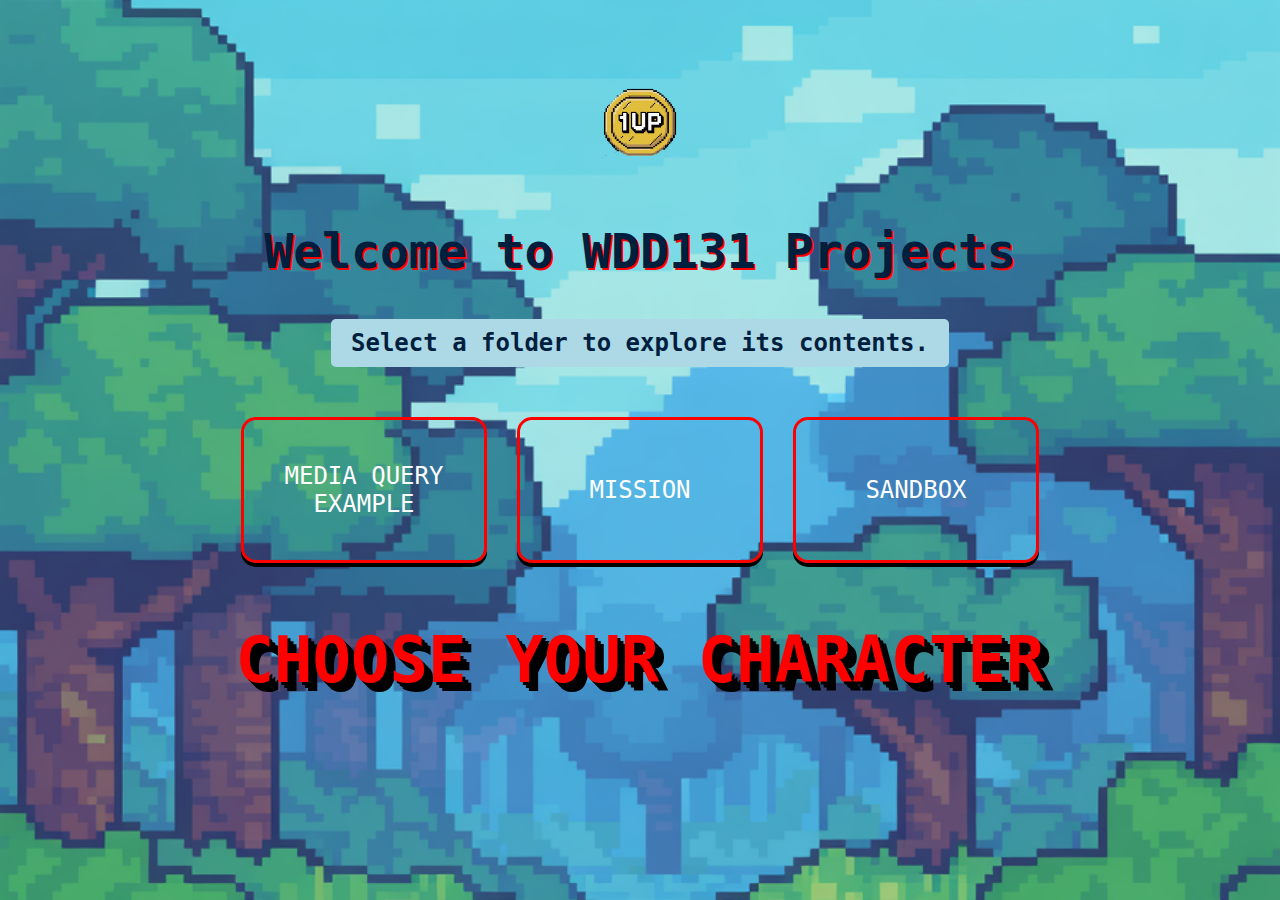
<file: index.html>
<!DOCTYPE html>
<html lang="en">
<head>
    <meta charset="UTF-8">
    <meta name="viewport" content="width=device-width, initial-scale=1.0">
    <title>Welcome to WDD131 Projects</title>
    <link rel="stylesheet" href="styles.css">
    <style>
        /* Arcade machine screen styling */
        body {
            background-color: #000000; /* Black background for arcade screen */
            background-image: url('images/forest.png'); /* Updated background image */
            background-size: cover; /* Ensure the background covers the screen */
            background-repeat: no-repeat; /* Prevent tiling */
            background-position: center; /* Center the background */
            color: #001f3f; /* Dark blue text for 16-bit style */
            font-family: 'Press Start 2P', monospace; /* 16-bit arcade font */
            text-align: center;
            display: flex;
            flex-direction: column;
            justify-content: center;
            align-items: center;
            height: 100vh; /* Full viewport height */
            margin: 0; /* Remove default margin */
        }

        h1 {
            font-size: 3rem; /* Increased size for heading */
            margin: 20px 0;
            text-shadow: 2px 2px #ff0000; /* Red shadow for glowing effect */
            color: #001f3f; /* Dark blue for heading */
        }

        p {
            font-size: 1.5rem; /* Increased size for paragraph */
            margin: 20px 0;
            color: #001f3f; /* Dark blue for paragraph text */
            font-weight: bold; /* Make paragraph text bold */
            background-color: #add8e6; /* Light blue background block */
            padding: 10px 20px; /* Add padding for spacing inside the block */
            border-radius: 5px; /* Slightly rounded corners for the block */
            display: inline-block; /* Ensure the block wraps only the text */
        }

        .nav-tabs {
            display: flex;
            flex-wrap: wrap; /* Allow wrapping for a grid-like layout */
            justify-content: center;
            gap: 30px; /* Add spacing between items */
            margin: 30px 0;
        }

        .nav-tabs a {
            text-decoration: none;
            padding: 20px; /* Adjust padding for larger items */
            background-color: transparent; /* Remove button background */
            color: #ffffff; /* White text for player select */
            border: 3px solid #ff0000; /* Red border for arcade style */
            border-radius: 15px; /* Rounded edges for player select look */
            box-shadow: 0 4px #000000; /* Shadow for 3D effect */
            font-size: 1.5rem; /* Larger font for player names */
            text-transform: uppercase;
            text-align: center;
            width: 200px; /* Fixed width for uniformity */
            height: 100px; /* Fixed height for uniformity */
            display: flex;
            justify-content: center;
            align-items: center;
        }

        .nav-tabs a:hover {
            background-color: rgba(255, 0, 0, 0.2); /* Slight red overlay on hover */
            box-shadow: 0 2px #000000; /* Adjust shadow for pressed effect */
            transform: translateY(2px); /* Simulate button press */
        }

        @import url('https://fonts.googleapis.com/css2?family=Press+Start+2P&display=swap'); /* Import arcade font */

        .start-text {
            font-size: 4rem; /* Large font size for START text */
            color: #ff0000; /* Bright red color */
            text-shadow: 3px 3px 0 #000000, /* Black shadow for depth */
                         6px 6px 0 #000000, /* Red shadow for 3D effect */
                         9px 9px 0 #000000; /* Additional black shadow for more depth */
            margin-top: 30px; /* Add spacing above START text */
            font-family: 'Press Start 2P', monospace; /* 8-bit arcade font */
            font-weight: bolder; /* Make the START text bolder */
        }

        /* Coin flip animation */
        @keyframes coin-flip {
            0% { transform: translateX(-50%) rotateY(0deg); }
            50% { transform: translateX(-50%) rotateY(180deg); }
            100% { transform: translateX(-50%) rotateY(360deg); }
        }

        .coin-flip {
            animation: coin-flip 1s ease-in-out;
        }

        @media (max-width: 768px) {
            body {
                font-size: 0.9rem; /* Adjust font size for smaller screens */
            }

            h1 {
                font-size: 2rem; /* Reduce heading size */
            }

            p {
                font-size: 1rem; /* Reduce paragraph size */
                padding: 8px 15px; /* Adjust padding */
            }

            .nav-tabs {
                flex-direction: column; /* Stack navigation items vertically */
                gap: 15px; /* Reduce spacing between items */
            }

            .nav-tabs a {
                width: 100%; /* Make buttons full width */
                height: auto; /* Allow height to adjust dynamically */
                font-size: 1.2rem; /* Adjust font size */
                padding: 15px; /* Adjust padding */
            }

            .start-text {
                font-size: 2.5rem; /* Reduce size of START text */
                margin-top: 20px; /* Adjust spacing */
            }

            img#coin {
                max-width: 80px; /* Reduce coin size */
                top: 20px; /* Adjust position */
            }
        }

        @media (max-width: 480px) {
            h1 {
                font-size: 1.5rem; /* Further reduce heading size */
            }

            p {
                font-size: 0.9rem; /* Further reduce paragraph size */
            }

            .nav-tabs a {
                font-size: 1rem; /* Further adjust font size */
                padding: 10px; /* Adjust padding */
            }

            .start-text {
                font-size: 2rem; /* Further reduce size of START text */
            }

            img#coin {
                max-width: 60px; /* Further reduce coin size */
            }
        }
    </style>
</head>
<body>
    <img src="images/coin.png" alt="Coin" id="coin" style="position: absolute; top: 50px; left: 50%; transform: translateX(-50%); max-width: 120px; height: auto;" onclick="flipCoin()">
    
    <!-- Main Content -->
    <h1>Welcome to WDD131 Projects</h1>
    <p>Select a folder to explore its contents.</p>

    <!-- Navigation Tabs -->
    <nav class="nav-tabs">
        <a href="media queries/media-query.html">Media Query Example</a>
        <a href="mission/">Mission</a>
        <a href="sandbox/">Sandbox</a>
    </nav>

    <!-- Large 8-bit START text -->
    <div class="start-text">CHOOSE YOUR CHARACTER</div>

    <script>
        function flipCoin() {
            const coin = document.getElementById('coin');
            if (!coin.classList.contains('coin-flip')) {
                coin.classList.add('coin-flip');
                coin.addEventListener('animationend', () => {
                    coin.classList.remove('coin-flip');
                }, { once: true });
            }
        }
    </script>
</body>
</html>
</file>
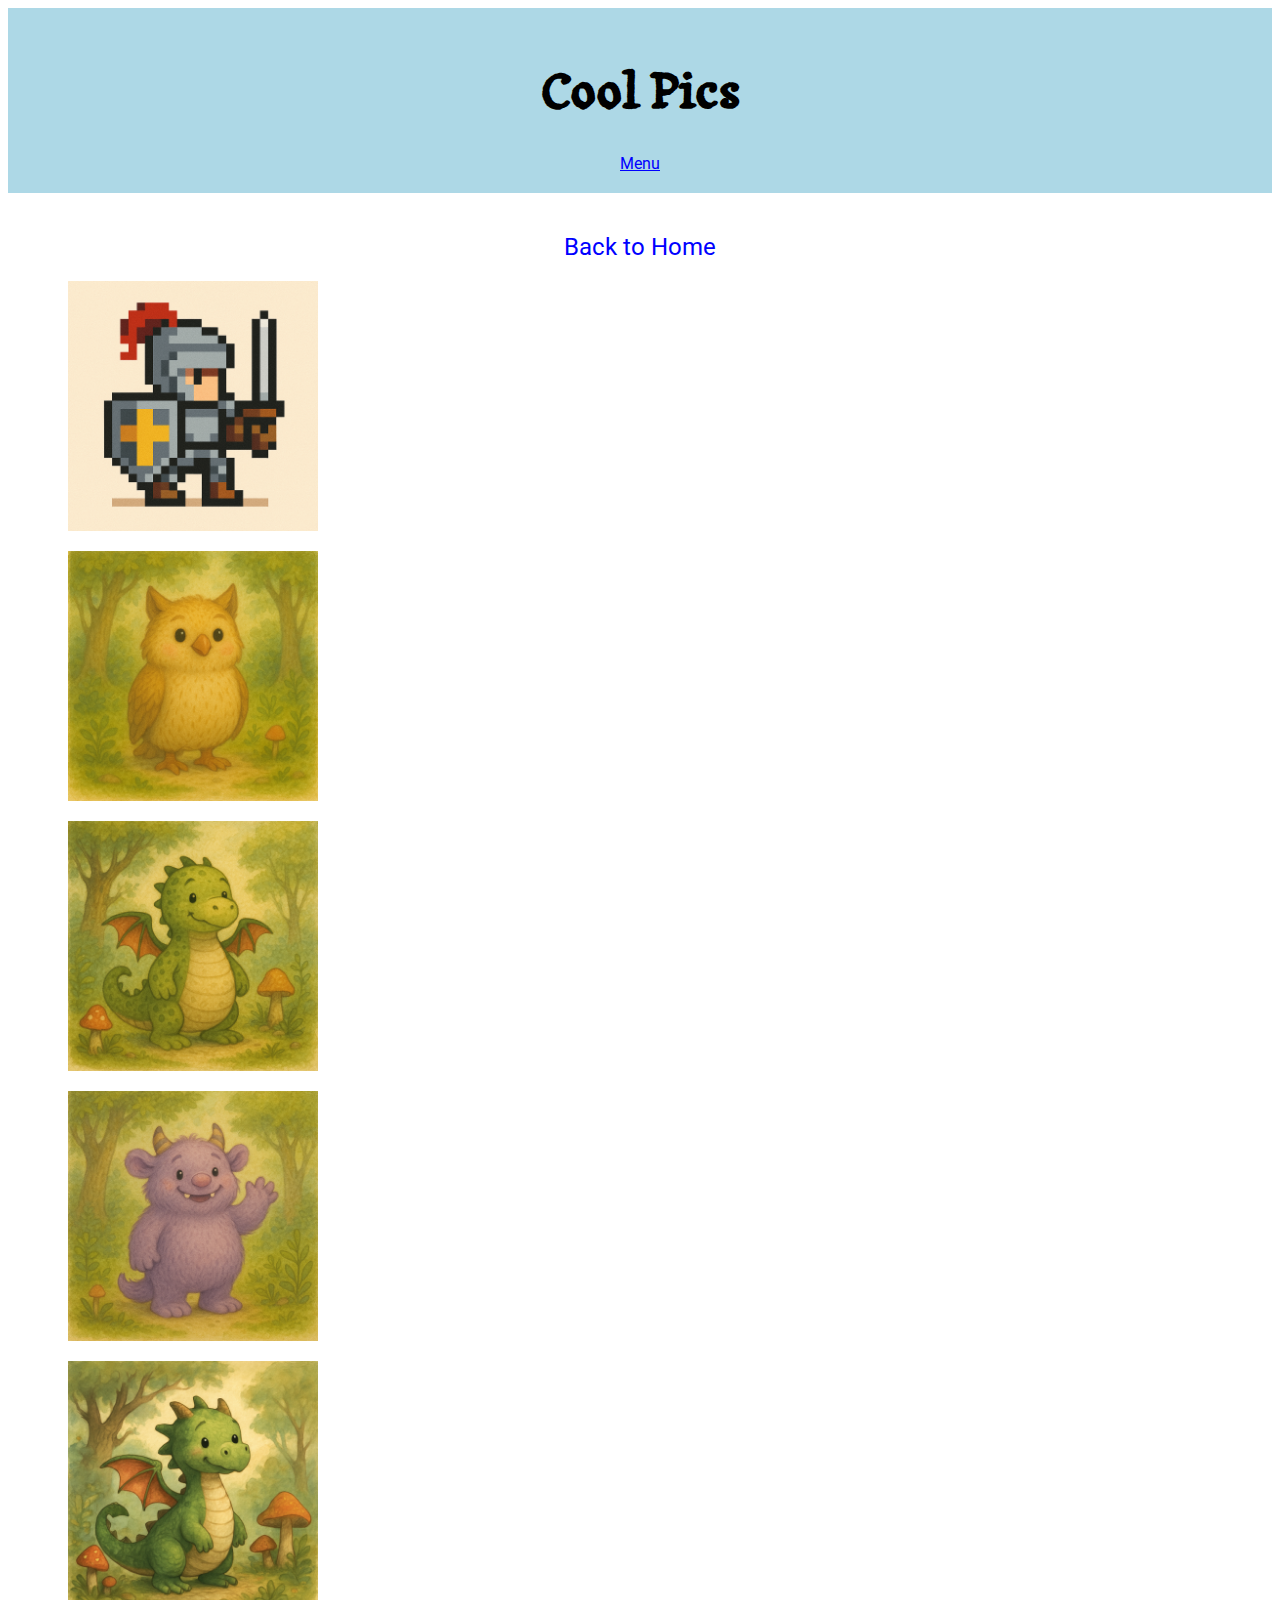
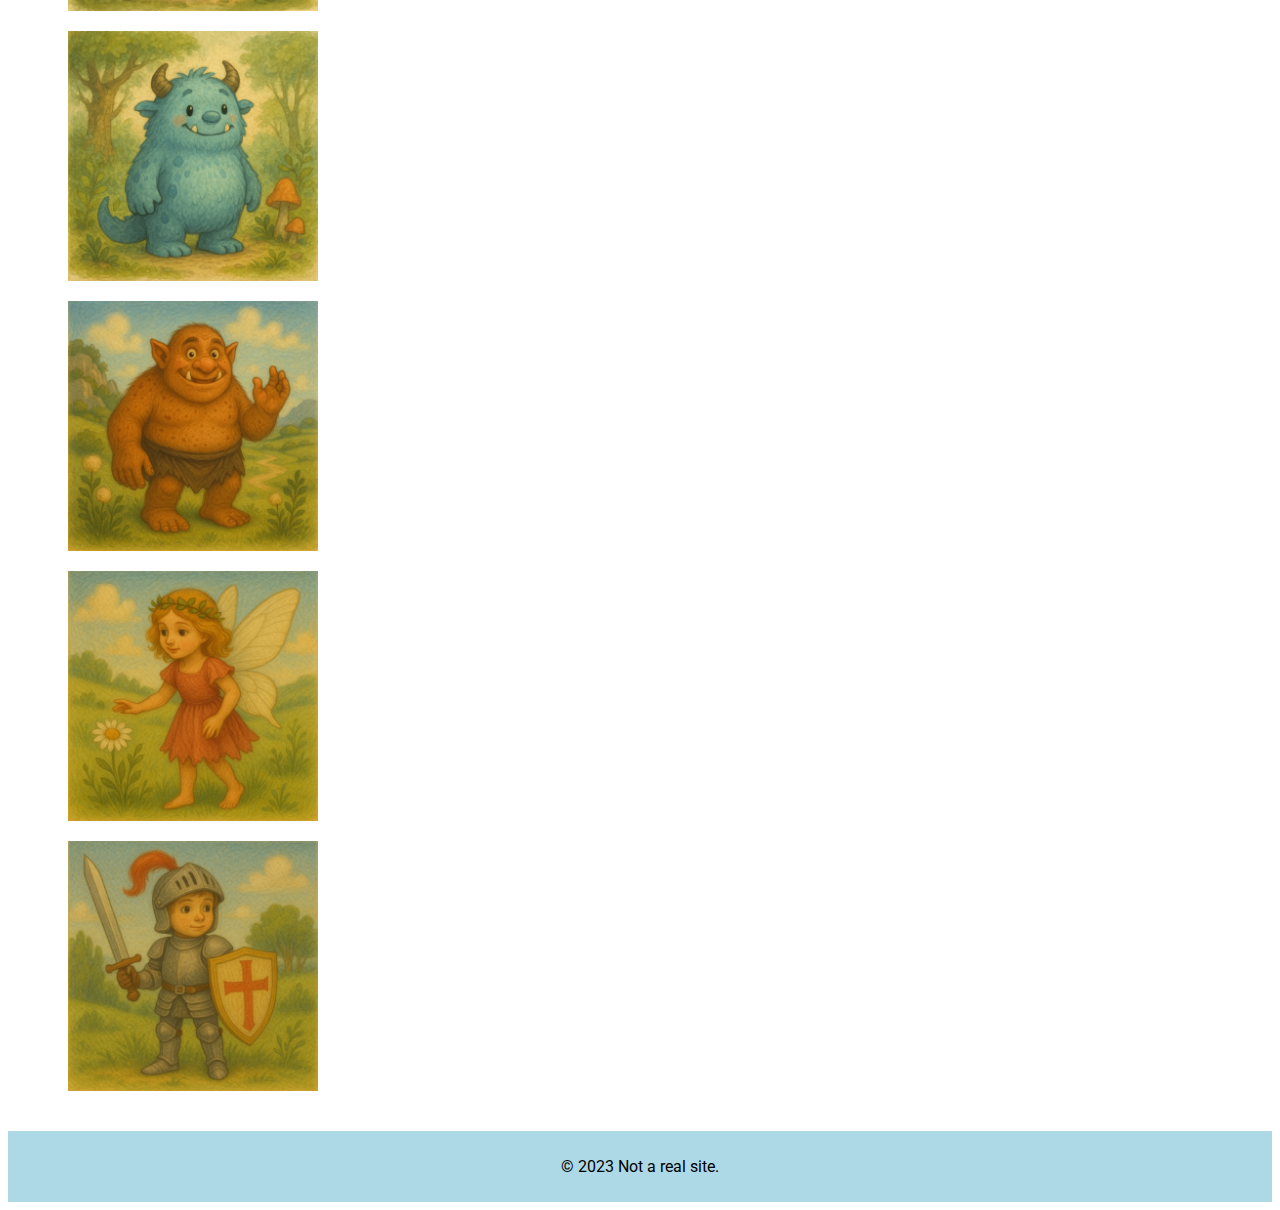
<file: coolpics/index.html>
<!DOCTYPE html>
<html lang="en">
<head>
    <link rel="stylesheet" href="coolpics.css">
    <meta charset="UTF-8">
    <meta name="viewport" content="width=device-width, initial-scale=1.0">
    <meta name="description" content="A collection of cool pictures.">
    <style>
        @import url('https://fonts.googleapis.com/css2?family=Roboto:ital,wght@0,100..900;1,100..900&family=Tagesschrift&display=swap');
        body {
            font-family: 'Roboto', sans-serif;
        }
        h1 {
            font-family: 'Tagesschrift', sans-serif;
            font-size: 3rem; /* Increased font size */
        }
    </style>
</head>
<body>
    <header style="text-align: center; padding: 20px; background-color: lightblue;">
        <h1>Cool Pics</h1>
        <nav style="display: none;">
            <a href="../index.html" style="margin: 0 10px; text-decoration: none; color: blue;">Home</a>
            <a href="gallery.html" style="margin: 0 10px; text-decoration: none; color: blue;">Gallery</a>
            <a href="about.html" style="margin: 0 10px; text-decoration: none; color: blue;">About</a>
        </nav>
    </header>
    <main style="padding: 20px;">
        <a href="../index.html" style="display: block; margin: 20px; text-align: center; font-size: 1.5rem; text-decoration: none; color: blue;">Back to Home</a>
        <section class="gallery">
            <figure>  
                <img src="../images/knight2.png" alt="A small picture of Norris">
            </figure>
            <figure>
                <img src="../images/bird1.png" alt="A picture of a bird">
            </figure>
            <figure>
                <img src="../images/dragon1.png" alt="A picture of a dragon">
            </figure>
            <figure>
                <img src="../images/monster1.png" alt="A picture of a monster">
            </figure>
            <figure>
                <img src="../images/dragon2.png" alt="Another picture of a dragon">
            </figure>
            <figure>
                <img src="../images/monster2.png" alt="Another picture of a monster">
            </figure>
            <figure>
                <img src="../images/oger1.png" alt="A picture of an ogre">
            </figure>
            <figure>
                <img src="../images/fariy1.png" alt="A picture of a fairy">
            </figure>
            <figure>
                <img src="../images/knight1.png" alt="A picture of a knight">
            </figure>
        </section>
    </main>
    <footer style="text-align: center; padding: 10px; background-color: lightblue;">
        <p>&copy; 2023 Not a real site.</p>
    </footer>
    <script src="coolpics.js"></script>
</body>
</html>
</file>
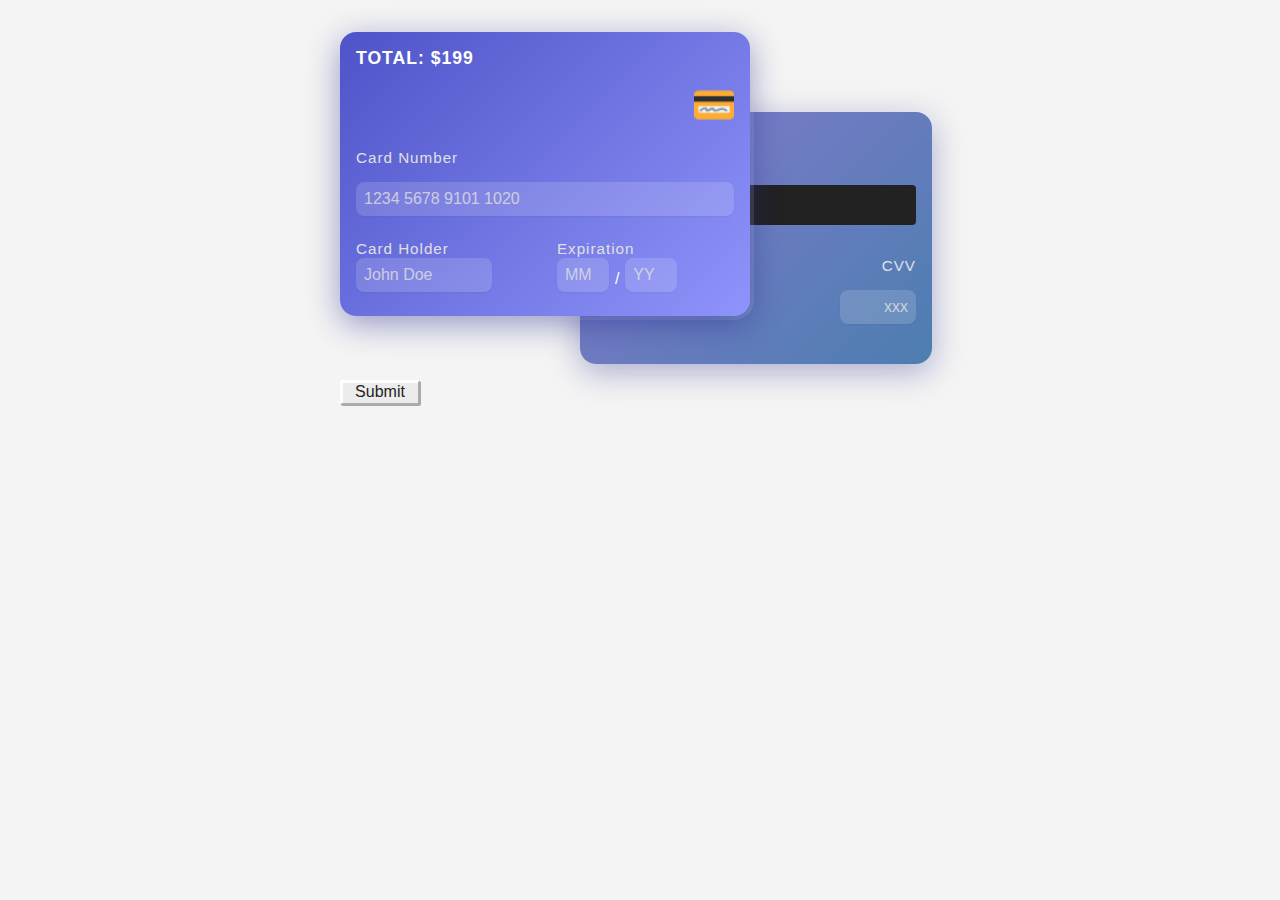
<file: creditcard/index.html>
<!DOCTYPE html>
<html lang="en">
<head>
  <meta charset="UTF-8" />
  <meta name="viewport" content="width=device-width, initial-scale=1.0" />
  <meta name="description" content="Credit card payment form" />
  <meta name="author" content="Your Name" />
  <title>Credit Card Payment</title>
  <link rel="icon" href="favicon.png" type="image/png" />
  <link rel="stylesheet" href="creditcard.css" />
  <script defer src="creditcard.js"></script>
</head>
<body>
  <main class="form-container">
    <form id="credit-form">
      <div class="card-grid">
        <div class="card card-front" style="min-height:220px; min-width:320px; max-width:380px;">
          <p class="total">TOTAL: $199</p>
          <img src="favicon-32x32.png" alt="Card Logo" class="card-image" />
          
          <label for="card-number">Card Number</label>
          <input id="card-number" name="card-number" type="text" placeholder="1234 5678 9101 1020" required pattern="\d{4} \d{4} \d{4} \d{4}" autocomplete="cc-number" inputmode="numeric" aria-label="Card Number" />

          <div class="card-bottom-row" style="display: flex; gap: 1.5rem;">
            <div style="flex:1;">
              <label for="card-holder">Card Holder</label>
              <input id="card-holder" name="card-holder" type="text" placeholder="John Doe" required style="width:120px;" autocomplete="cc-name" aria-label="Card Holder Name" />
            </div>
            <div style="flex:1;">
              <label for="exp-month">Expiration</label>
              <div style="display: flex; gap: 6px;">
                <input id="exp-month" name="exp-month" type="text" placeholder="MM" required pattern="\d{2}" style="width:36px;" maxlength="2" autocomplete="cc-exp-month" inputmode="numeric" aria-label="Expiration Month" />
                <span style="align-self:center;">/</span>
                <input id="exp-year" name="exp-year" type="text" placeholder="YY" required pattern="\d{2}" style="width:36px;" maxlength="2" autocomplete="cc-exp-year" inputmode="numeric" aria-label="Expiration Year" />
              </div>
            </div>
          </div>
        </div>

        <div class="card card-back" aria-label="Credit Card Back">
          <div class="black-bar"></div>
          <label for="cvv">CVV</label>
          <input id="cvv" name="cvv" type="text" placeholder="xxx" required pattern="\d{3}" style="width:60px; float:right; text-align:right;" autocomplete="cc-csc" inputmode="numeric" aria-label="CVV" />
        </div>
      </div>
      <button type="submit">Submit</button>
    </form>
  </main>
</body>
</html>
</file>
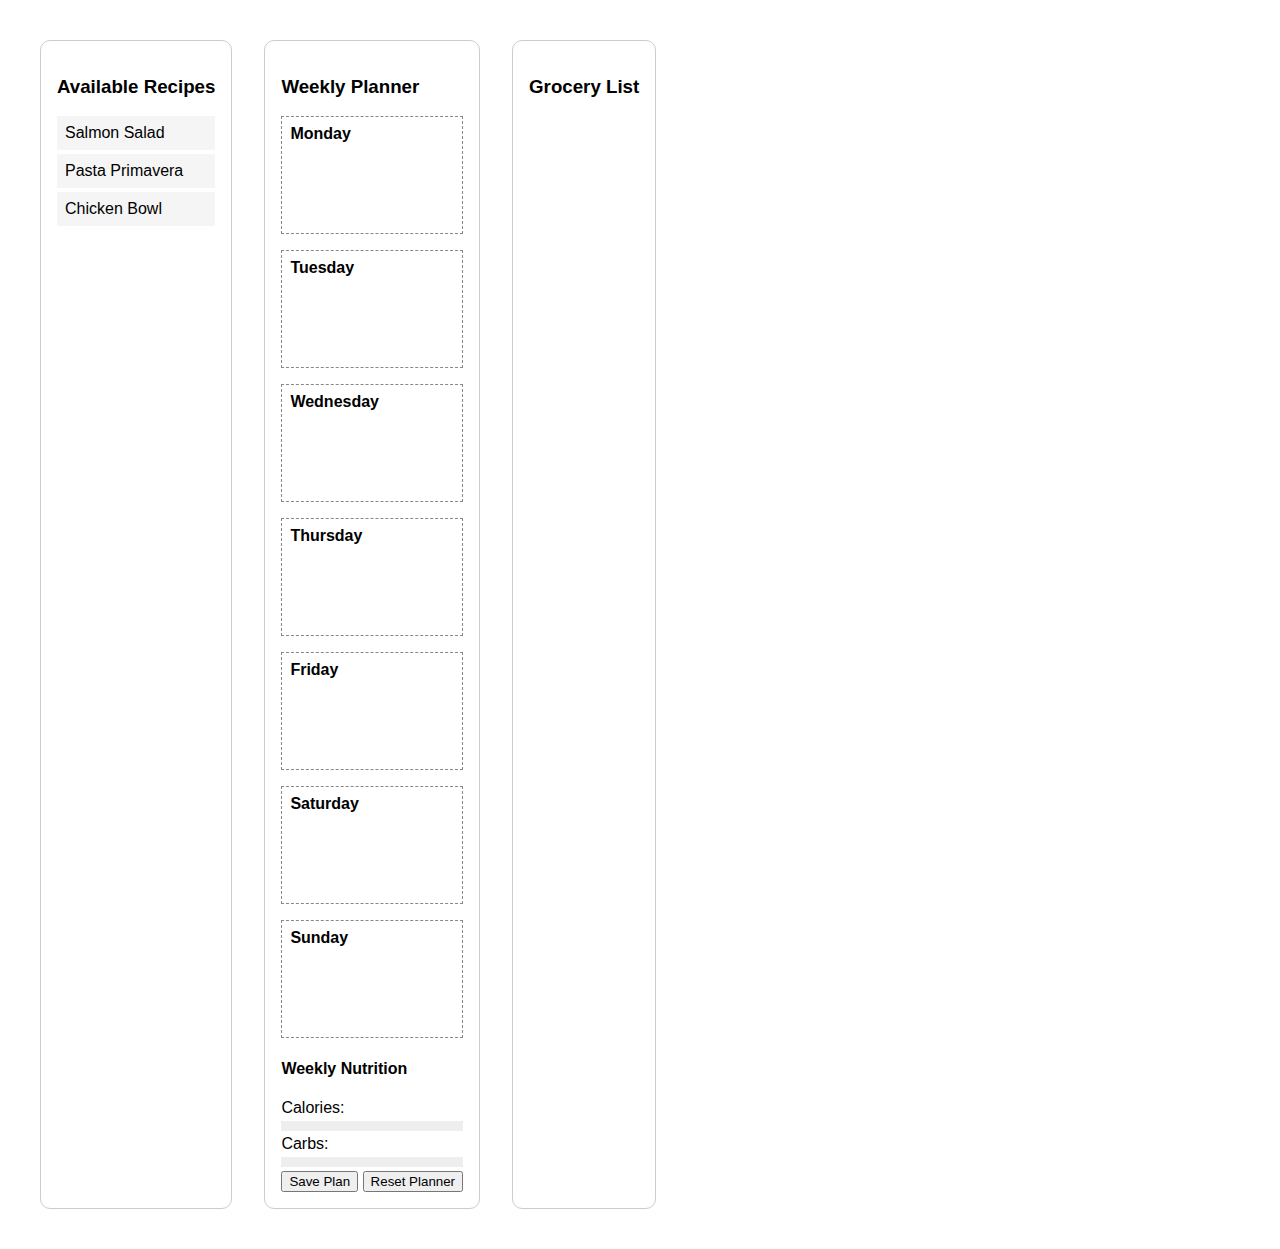
<file: meal planner site/index.html>
<!DOCTYPE html>
<html lang="en">
<head>
  <meta charset="UTF-8" />
  <meta name="viewport" content="width=device-width, initial-scale=1.0" />
  <title>Meal Planner</title>
  <link rel="stylesheet" href="style.css" />
  <style>
    body { font-family: sans-serif; display: flex; gap: 2rem; padding: 2rem; }
    #recipe-list, #planner, #grocery-list { border: 1px solid #ccc; padding: 1rem; border-radius: 10px; }
    .meal { padding: 0.5rem; background: #f5f5f5; margin: 0.25rem 0; cursor: grab; }
    .day { min-height: 100px; border: 1px dashed #888; padding: 0.5rem; margin-bottom: 1rem; }
    .day h4 { margin: 0; }
    #nutrition { margin-top: 1rem; }
    .progress { height: 10px; background: #eee; margin: 4px 0; position: relative; }
    .progress-bar { height: 100%; background: green; width: 0%; }
  </style>
</head>
<body>
  <div id="recipe-list">
    <h3>Available Recipes</h3>
    <div class="meal" draggable="true" data-name="Salmon Salad" data-ingredients='{"salmon":1,"lettuce":2}' data-calories="400" data-carbs="10">
      Salmon Salad
    </div>
    <div class="meal" draggable="true" data-name="Pasta Primavera" data-ingredients='{"pasta":2,"veggies":3}' data-calories="550" data-carbs="70">
      Pasta Primavera
    </div>
    <div class="meal" draggable="true" data-name="Chicken Bowl" data-ingredients='{"chicken":1,"rice":1,"beans":1}' data-calories="600" data-carbs="50">
      Chicken Bowl
    </div>
  </div>

  <div id="planner">
    <h3>Weekly Planner</h3>
    <div id="days"></div>
    <div id="nutrition">
      <h4>Weekly Nutrition</h4>
      <div>Calories: <div class="progress"><div class="progress-bar" id="calories-bar"></div></div></div>
      <div>Carbs: <div class="progress"><div class="progress-bar" id="carbs-bar"></div></div></div>
      <button id="save">Save Plan</button>
    <button id="reset">Reset Planner</button>
    </div>
  </div>

  <div id="grocery-list">
    <h3>Grocery List</h3>
    <ul id="groceries"></ul>
  </div>

  <script type="module" src="recipes.js"></script>
  <script type="module" src="planner.js"></script>
</body>
</html>
</file>
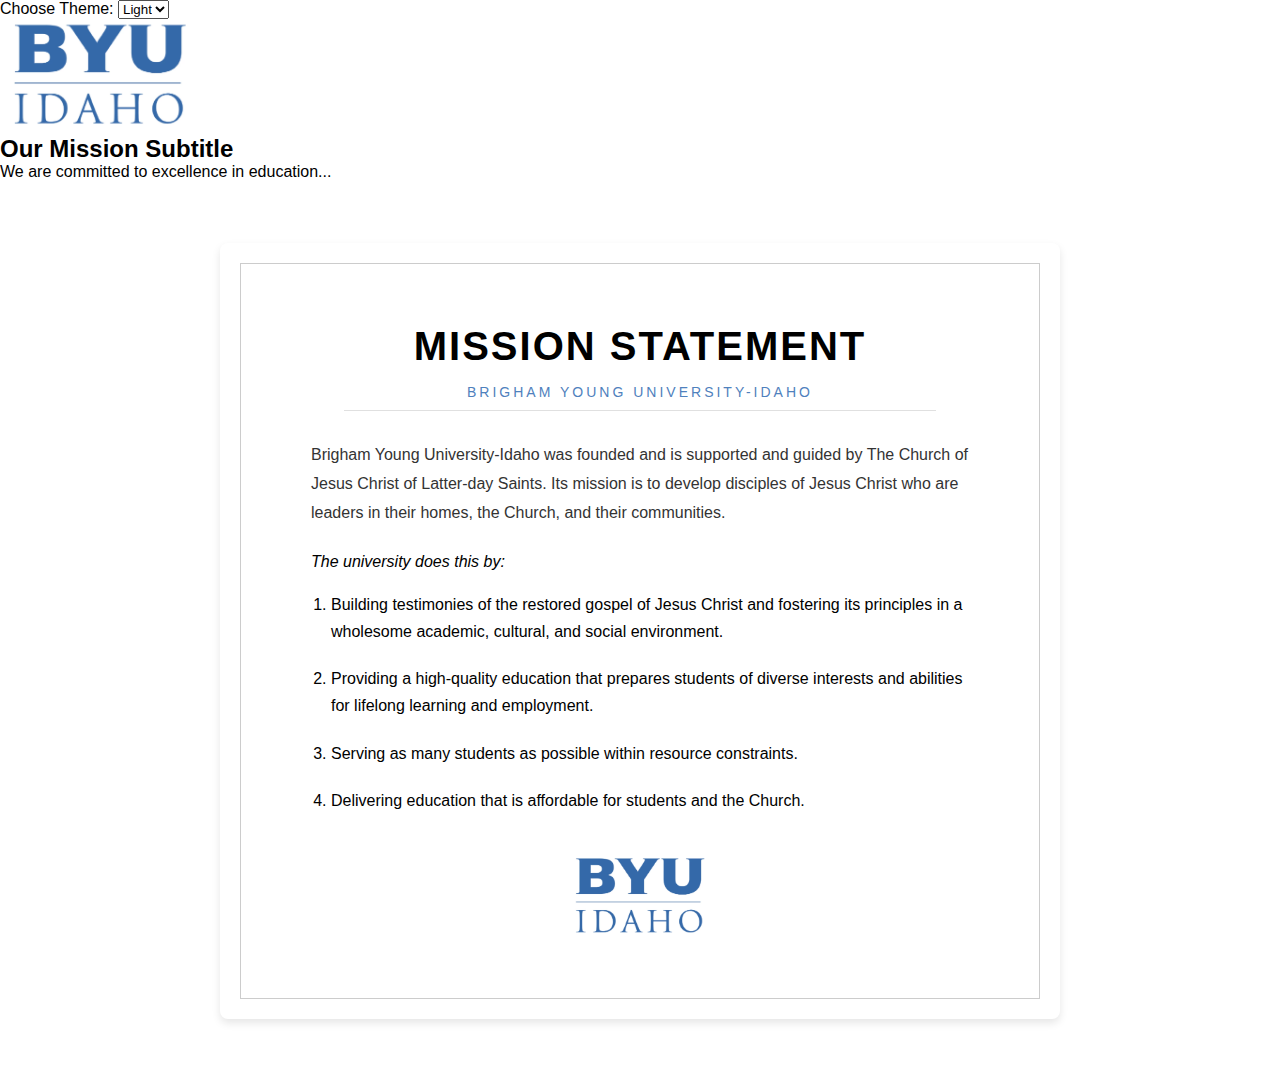
<file: mission/index.html>
<!DOCTYPE html>
<html lang="en">
<head>
  <meta charset="UTF-8">
  <meta name="viewport" content="width=device-width, initial-scale=1.0">
  <title>Mission Statement</title>
  <link rel="stylesheet" href="style.css">
  <script src="mission.js" defer></script>
</head>
<body>
  <!-- Theme Selector -->
  <label for="theme">Choose Theme:</label>
  <select id="theme" onchange="updateLogo()">
    <option value="light">Light</option>
    <option value="dark">Dark</option>
  </select>

  <!-- Logo -->
  <header>
    <img id="logo" src="../images/byui-logo_blue.webp" alt="BYUI Logo" />
    <h2>Our Mission Subtitle</h2>
  </header>

  <!-- Page Content -->
  <main>
    <p>We are committed to excellence in education...</p>
  </main>

  <div class="outer-container">
    <div class="container-box">
      <div class="mission-box">
        <h1 class="main-title">MISSION STATEMENT</h1>
        <div class="subtitle"> BRIGHAM YOUNG UNIVERSITY-IDAHO
          <hr class="line">
        </div>

        <p class="paragraph">
          Brigham Young University-Idaho was founded and is supported and guided by The Church of Jesus Christ of Latter-day Saints. Its mission is to develop disciples of Jesus Christ who are leaders in their homes, the Church, and their communities.
        </p>

        <p class="italic-text">The university does this by:</p>

        <ol class="list">
          <li>
            Building testimonies of the restored gospel of Jesus Christ and fostering its principles in a wholesome academic, cultural, and social environment.
          </li>
          <li>
            Providing a high-quality education that prepares students of diverse interests and abilities for lifelong learning and employment.
          </li>
          <li>
            Serving as many students as possible within resource constraints.
          </li>
          <li>
            Delivering education that is affordable for students and the Church.
          </li>
        </ol>

        <div class="logo">
          <img id="footer-logo" src="../images/byui-logo_blue.webp" alt="BYU-IDAHO Logo">
        </div>
      </div>
    </div>
  </div>
  <script>
    function updateLogo() {
      const theme = document.getElementById('theme').value;
      const logo = document.getElementById('logo');
      const footerLogo = document.getElementById('footer-logo');
      if (theme === 'dark') {
        logo.src = '../images/byui-logo_white.webp'; // Ensure dark theme logo is correct
        footerLogo.src = '../images/byui-logo_white.webp'; // Ensure dark theme footer logo is correct
      } else {
        logo.src = '../images/byui-logo_blue.webp'; // Ensure light theme logo is correct
        footerLogo.src = '../images/byui-logo_blue.webp'; // Ensure light theme footer logo is correct
      }
    }
  </script>
</body>
</html>
</file>
<file: styles.css>
body {
    /* Replace gradient with a 16-bit style background */
    background: url('16bit-forest-castle.png'); /* 16-bit style background image */
    background-size: cover; /* Ensure the background covers the screen */
    background-repeat: no-repeat; /* Prevent tiling */
    background-position: center; /* Center the background */
    height: 100vh;
}

button {
    background-color: darkblue;
    color: white;
}
</file>
<file: coolpics/coolpics.css>
/* Import the Google Fonts */
@import url('https://fonts.googleapis.com/css2?family=Roboto:ital,wght@0,100..900;1,100..900&family=Tagesschrift&display=swap');

/* Apply the font to all elements */
* {
	font-family: 'Roboto', 'Tagesschrift', sans-serif;
}

img {
	max-width: 100%;
	width: 250px;
	height: 250px;
}

body {
	font-family: 'Roboto', 'Tagesschrift', sans-serif;
}

h1, h2, h3, h4, h5, h6 {
	font-family: 'Roboto', 'Tagesschrift', sans-serif;
}
</file>
<file: creditcard/creditcard.css>
body {
  font-family: Arial, sans-serif;
  background: #f4f4f4;
  margin: 0;
  padding: 2rem;
}

.form-container {
  max-width: 600px;
  margin: auto;
}

form {
  display: grid;
  gap: 1.5rem;
}

.card-grid {
  display: block;
  position: relative;
  min-height: 260px;
}

.card {
  border-radius: 16px;
  padding: 1rem 1rem 1rem 1rem;
  background: linear-gradient(135deg, #4e54c8 0%, #8f94fb 100%);
  box-shadow: 0 8px 32px 0 rgba(31, 38, 135, 0.45);
  color: #fff;
  min-height: 120px;
  min-width: 320px;
  max-width: 380px;
  position: relative;
  overflow: hidden;
  display: grid;
  gap: 1.2rem;
}

.card-front {
  grid-area: front;
  position: absolute;
  left: 0;
  top: 0;
  z-index: 2;
  display: grid;
  gap: 1rem;
  background: linear-gradient(135deg, #4e54c8 0%, #8f94fb 100%);
  color: #fff;
  box-shadow: 0 8px 32px 0 rgba(31, 38, 135, 0.45), 0 0 0 4px #fff2;
  transform: none;
  min-height: 120px;
  min-width: 320px;
  max-width: 380px;
}

.card-back {
  grid-area: back;
  position: absolute;
  left: 40%;
  top: 80px;
  transform: translateX(-50%);
  z-index: 1;
  background: linear-gradient(135deg, #8679cc 0%, #4c7eb1 100%);
  color: #fff;
  display: flex;
  flex-direction: column;
  justify-content: flex-end;
  align-items: flex-end;
  gap: 1rem;
  min-height: 220px;
  min-width: 320px;
  max-width: 380px;
  box-shadow: 0 8px 32px 0 rgba(31, 38, 135, 0.35), 0 0 0 4px #fff2;
  opacity: 1;
  transform: none;
  margin-top: 0;
}

.card-back label,
.card-back input {
  width: 60%;
  text-align: right;
}

.card-back input {
  width: 60px;
  align-self: flex-end;
  margin-bottom: 1.5rem;
}

.card-image {
  justify-self: end;
  height: 40px;
  margin-bottom: 0.5rem;
}

.total {
  font-weight: bold;
  margin: 0;
  font-size: 1.1rem;
  letter-spacing: 1px;
}

label {
  font-size: 0.95rem;
  letter-spacing: 1px;
  color: #e0e0e0;
}

input {
  padding: 0.5rem;
  font-size: 1rem;
  border-radius: 8px;
  border: none;
  background: rgba(255,255,255,0.15);
  color: #fff;
  margin-bottom: 0.5rem;
  outline: none;
  box-shadow: 0 1px 2px rgba(0,0,0,0.05);
  transition: background 0.2s;
}

input::placeholder {
  color: #e0e0e0;
  opacity: 0.8;
}

input:focus {
  background: rgba(255,255,255,0.25);
}

.card-bottom {
  display: grid;
  grid-template-columns: 2fr 1fr;
  gap: 1rem;
  align-items: end;
}

.expiration .exp-inputs {
  display: flex;
  gap: 0.5rem;
}

.black-bar {
  background-color: #222;
  height: 40px;
  width: 100%;
  border-radius: 4px;
  margin-bottom: 1rem;
}

button {
  padding: 1px 10px 2px 10px;
  font-size: 1rem;
  border: 2px outset #fff;
  border-radius: 2px;
  background: #ececec;
  color: #222;
  font-family: 'Arial', sans-serif;
  font-weight: normal;
  letter-spacing: 0;
  box-shadow: 1px 1px 0 #aaa, inset 1px 1px 0 #fff;
  margin-top: 4rem;
  margin-left: 0;
  align-self: flex-start;
  cursor: pointer;
  transition: none;
  width: 80px;
  min-width: 0;
  max-width: 100px;
}

button:active {
  border: 2px inset #bbb;
  background: #d4d0c8;
  box-shadow: none;
  color: #222;
}

@media (min-width: 600px) {
  .card-grid {
    grid-template-areas: "front back";
    grid-template-columns: 1fr 1fr;
    align-items: start;
  }
  .card-back {
    margin-top: 0;
  }
}

@media (max-width: 900px) {
  .card-grid {
    display: grid;
    grid-template-areas:
      "front"
      "back";
    grid-template-columns: 1fr;
    gap: 1rem;
    min-height: unset;
  }
  .card-front,
  .card-back {
    position: static;
    left: 0;
    top: 0;
    transform: none;
    margin-bottom: 1rem;
    width: 100%;
    max-width: 100%;
  }
}
</file>
<file: meal planner site/style.css>
body {
  font-family: sans-serif;
  display: flex;
  gap: 2rem;
  padding: 2rem;
}
#recipe-list,
#planner,
#grocery-list {
  border: 1px solid #ccc;
  padding: 1rem;
  border-radius: 10px;
}
.meal {
  padding: 0.5rem;
  background: #f5f5f5;
  margin: 0.25rem 0;
  cursor: grab;
}
.day {
  min-height: 100px;
  border: 1px dashed #888;
  padding: 0.5rem;
  margin-bottom: 1rem;
}
.day h4 {
  margin: 0;
}
#nutrition {
  margin-top: 1rem;
}
.progress {
  height: 10px;
  background: #eee;
  margin: 4px 0;
  position: relative;
}
.progress-bar {
  height: 100%;
  background: green;
  width: 0%;
}
@media (max-width: 900px) {
  body {
    flex-direction: column;
    gap: 1rem;
    padding: 1rem;
  }
  #recipe-list,
  #planner,
  #grocery-list {
    margin-bottom: 1rem;
    width: 100%;
    box-sizing: border-box;
  }
}
</file>
<file: mission/style.css>
/* Reset default margins */
* {
    margin: 0;
    padding: 0;
    box-sizing: border-box;
  }
  
  /* Body and page setup */
  body {
    background-color: white;
    color: black;
    font-family: sans-serif;
  }
  
  .container {
    display: flex;
    justify-content: center;
    align-items: center;
    min-height: 100vh;
    padding: 40px;
  }
  
  .outer-container {
    display: flex;
    justify-content: center;
    align-items: center;
    min-height: 100vh;
    padding: 20px;
  }
  
  /* Container Box Styling */
  .container-box {
    max-width: 1200px;
    margin: 0 auto;
    padding: 20px;
    background-color: #ffffff;
    box-shadow: 0 4px 8px rgba(0, 0, 0, 0.1);
    border-radius: 8px;
  }
  
  /* Mission Box Styling */
  .mission-box {
    background: white;
    border: 1px solid #cccccc;
    padding: 60px 70px;
    max-width: 800px;
    width: 100%;
    text-align: center;
  }
  
  /* Title */
  .main-title {
    font-size: 40px;
    letter-spacing: 2px;
    margin-bottom: 15px;
  }
  
  /* Subtitle */
  .subtitle {
    color: #4f81bd;
    font-size: 14px;
    letter-spacing: 3px;
    text-transform: uppercase;
    margin-bottom: 25px;
    position: relative;
  }
  
  .line {
    margin: 10px auto 0;
    width: 90%;
    border: none;
    border-top: 1px solid #e0e0e0;
  }
  
  /* Paragraph */
  .paragraph {
    font-size: 16px;
    color: #333333;
    text-align: left;
    margin-top: 30px;
    margin-bottom: 25px;
    line-height: 1.8;
  }
  
  /* Italic text */
  .italic-text {
    font-size: 16px;
    font-style: italic;
    text-align: left;
    margin-bottom: 20px;
  }
  
  /* List */
  .list {
    font-size: 16px;
    text-align: left;
    line-height: 1.7;
    padding-left: 20px;
    margin-bottom: 40px;
  }
  
  .list li {
    margin-bottom: 20px;
  }
  
  /* Logo at bottom */
  .logo {
    display: flex;
    justify-content: center;
    align-items: center;
    margin-top: 20px;
  }
  
  .logo img {
    max-width: 150px;
    height: auto;
  }
  
  .logo-top {
    display: block;
    font-size: 30px;
    font-weight: bold;
    color: #4f81bd;
    letter-spacing: 2px;
  }
  
  .logo-bottom {
    display: block;
    font-size: 20px;
    color: #4f81bd;
    letter-spacing: 3px;
    margin-top: 5px;
  }

  /* Dark Theme */
  body.dark {
    background-color: #333;
    color: white;
  }

  body.dark h2 {
    color: #7DC8F7; /* Lighter blue for better contrast */
  }

  /* Ensure theme-specific styles apply only when .dark is active */
  body.dark .container-box {
    background-color: #444;
    box-shadow: 0 4px 8px rgba(255, 255, 255, 0.1);
  }

  body.dark .paragraph,
  body.dark .italic-text,
  body.dark .list {
    color: #ddd;
  }

  body.dark .subtitle {
    color: #9ACDFF;
  }

  body.dark .line {
    border-top: 1px solid #555;
  }

  body.dark .logo img {
    max-width: 200px; /* Set size for dark theme logo */
    height: auto;
  }

  /* Dark theme styles */
  body.dark-theme {
    background-color: #121212;
    color: #ffffff;
  }

  body.dark-theme .mission-box {
    background-color: #1e1e1e;
    color: #ffffff;
  }

  body.dark-theme .line {
    border-color: #ffffff;
  }

  body.dark-theme .list li {
    color: #ffffff;
  }

  /* Header Logo */
  #logo {
    max-width: 200px; /* Reduced size for header logo */
    height: auto;
  }
</file>
